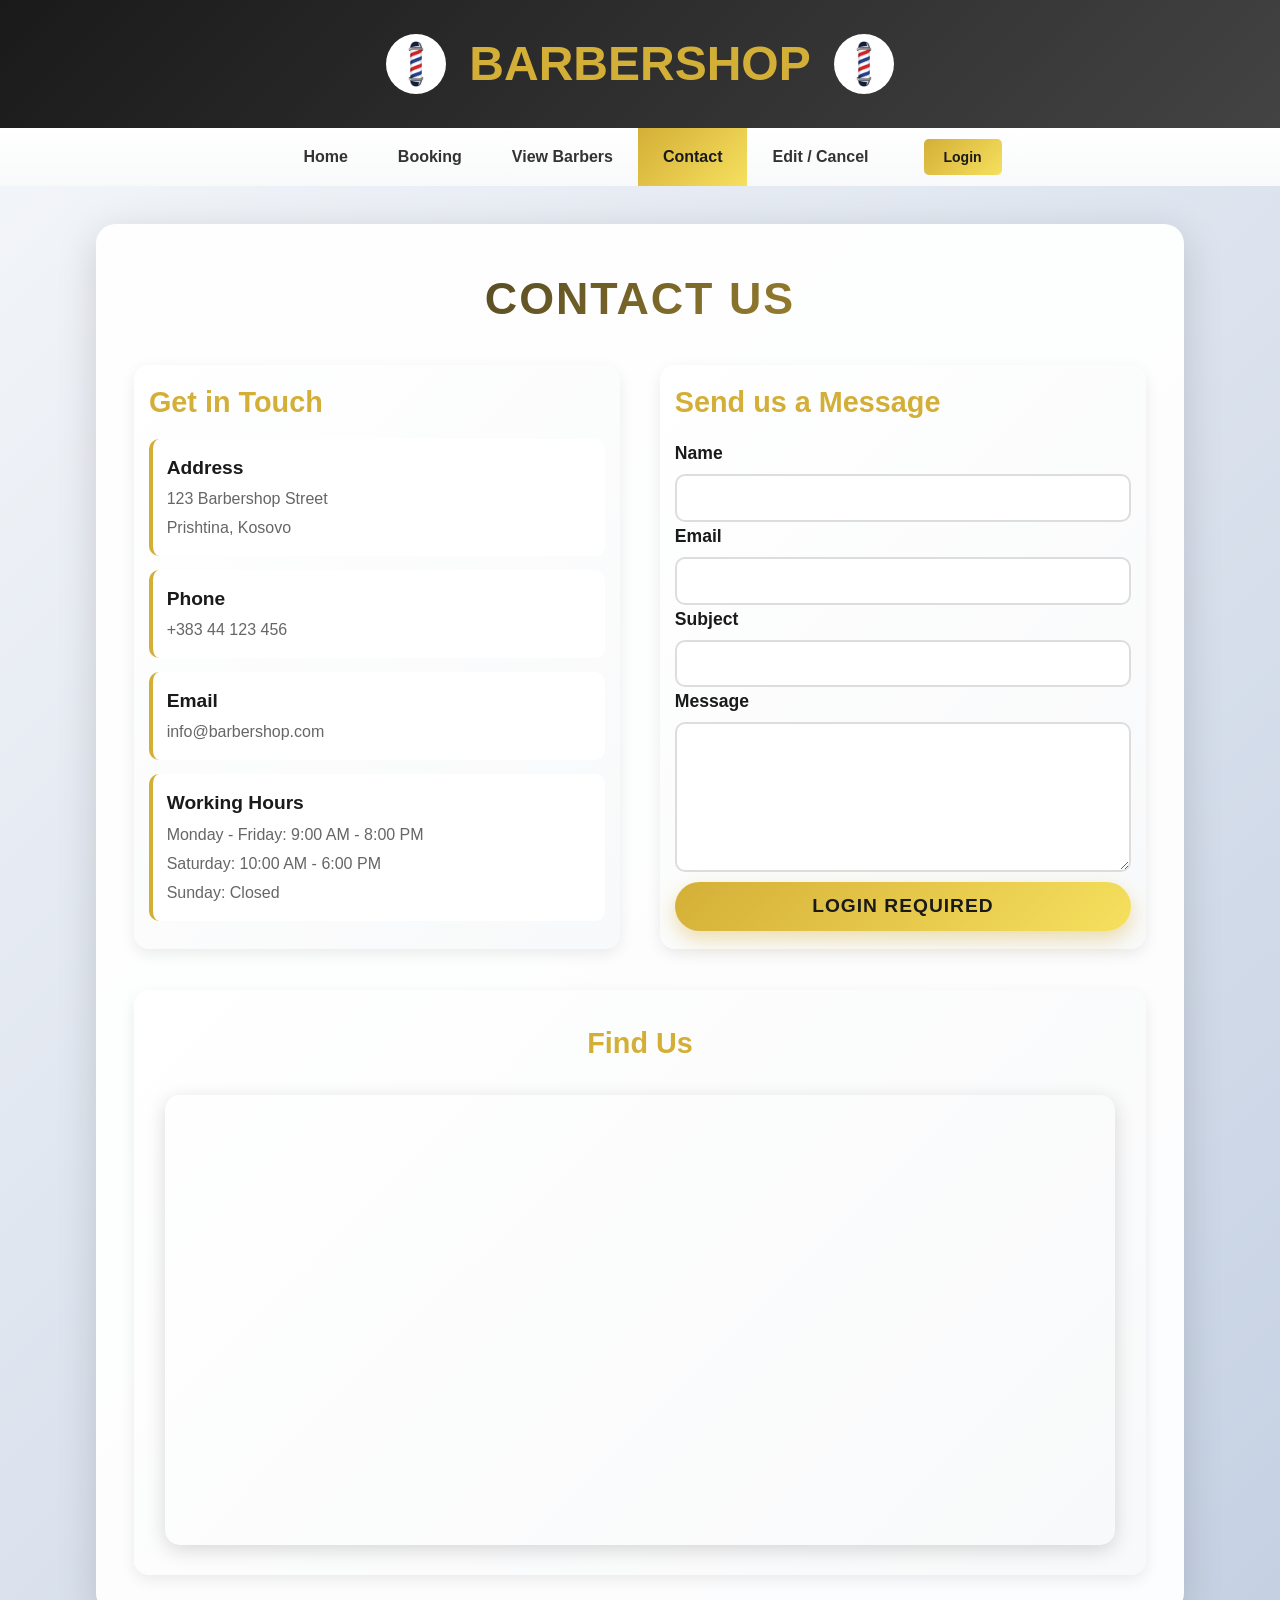
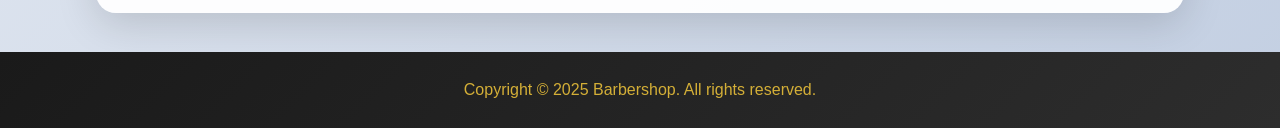
<file: FrontEnd/kontakti.html>
<!DOCTYPE html>
<html lang="en">
<head>
	<meta charset="UTF-8">
	<meta name="viewport" content="width=device-width, initial-scale=1.0">
	<link rel="stylesheet" href="kontakti.css">
	<title>Contact - Barbershop</title>
</head>
<body>
	<!-- Header Section -->
	<header class="main-header">
		<div class="header-content">
			<img src="../images/image1.jpg" class="logo" alt="Barbershop Logo">
			<h1 class="brand-title">BARBERSHOP</h1>
			<img src="../images/image1.jpg" class="logo" alt="Barbershop Logo">
		</div>
	</header>

	<!-- Navigation -->
	<nav class="main-nav">
		<ul class="nav-menu">
			<li><a href="index.html" class="nav-link">Home</a></li>
			<li><a href="Booking.html" class="nav-link">Booking</a></li>
			<li><a href="View.html" class="nav-link">View Barbers</a></li>
			<li><a href="kontakti.html" class="nav-link active">Contact</a></li>
			<li><a href="edit.html" class="nav-link">Edit / Cancel</a></li>
			<li><button id="auth-btn" class="nav-link auth-btn" onclick="openLoginModal()">Login</button></li>
		</ul>
	</nav>

	<!-- Login/Register Modal -->
	<div id="login-modal" class="login-modal">
		<div class="login-modal-content">
			<button class="close-modal" onclick="closeLoginModal()">&times;</button>
			
			<!-- Login Form -->
			<div id="login-form-container" class="auth-form-container">
				<h2>Login</h2>
				<form id="login-form">
					<div class="login-form-group">
						<label for="modal-username">Username</label>
						<input type="text" id="modal-username" name="username" required>
					</div>
					<div class="login-form-group">
						<label for="modal-password">Password</label>
						<input type="password" id="modal-password" name="password" required>
					</div>
					<button type="submit" class="login-btn">Login</button>
					<div class="modal-error-message" id="modal-error-message"></div>
					<div class="modal-success-message" id="modal-success-message"></div>
				</form>
				<p class="toggle-form">Don't have an account? <a href="#" onclick="showRegisterForm(); return false;">Register</a></p>
				
				<!-- Demo Credentials -->
				<div class="demo-credentials">
					<h4>Demo Logins:</h4>
					<p><strong>Admin:</strong> admin / admin123</p>
					<p><strong>Barber:</strong> barber / barber123</p>
					<p><strong>User:</strong> user / user123</p>
				</div>
			</div>

			<!-- Register Form -->
			<div id="register-form-container" class="auth-form-container" style="display: none;">
				<h2>Register</h2>
				<form id="register-form">
					<div class="login-form-group">
						<label for="register-username">Username</label>
						<input type="text" id="register-username" name="username" required>
					</div>
					<div class="login-form-group">
						<label for="register-email">Email</label>
						<input type="email" id="register-email" name="email" required>
					</div>
					<div class="login-form-group">
						<label for="register-password">Password</label>
						<input type="password" id="register-password" name="password" required>
					</div>
					<div class="login-form-group">
						<label for="register-confirm-password">Confirm Password</label>
						<input type="password" id="register-confirm-password" name="confirm-password" required>
					</div>
					<button type="submit" class="login-btn">Register</button>
					<div class="modal-error-message" id="register-error-message"></div>
					<div class="modal-success-message" id="register-success-message"></div>
				</form>
				<p class="toggle-form">Already have an account? <a href="#" onclick="showLoginForm(); return false;">Login</a></p>
			</div>
		</div>
	</div>

	<!-- Contact Section -->
	<section class="contact-container">
		<h2 class="contact-title">Contact Us</h2>

		<div class="contact-grid">
			<!-- Contact Information -->
			<div class="contact-info">
				<h3>Get in Touch</h3>
				<div class="info-item">
					<div>
						<h4>Address</h4>
						<p>123 Barbershop Street<br>Prishtina, Kosovo</p>
					</div>
				</div>
				<div class="info-item">
					<div>
						<h4>Phone</h4>
						<p>+383 44 123 456</p>
					</div>
				</div>
				<div class="info-item">
					<div>
						<h4>Email</h4>
						<p>info@barbershop.com</p>
					</div>
				</div>
				<div class="info-item">
					<div>
						<h4>Working Hours</h4>
						<p>Monday - Friday: 9:00 AM - 8:00 PM<br>
						Saturday: 10:00 AM - 6:00 PM<br>
						Sunday: Closed</p>
					</div>
				</div>
			</div>

			<!-- Contact Form -->
			<div class="contact-form-section">
				<h3>Send us a Message</h3>
				<form class="contact-form" onsubmit="handleContactForm(event)">
					<div class="form-group">
						<label for="name">Name</label>
						<input type="text" id="name" name="name" required>
					</div>
					<div class="form-group">
						<label for="email">Email</label>
						<input type="email" id="email" name="email" required>
					</div>
					<div class="form-group">
						<label for="subject">Subject</label>
						<input type="text" id="subject" name="subject" required>
					</div>
					<div class="form-group">
						<label for="message">Message</label>
						<textarea id="message" name="message" required></textarea>
					</div>
					<button type="submit" class="submit-btn">Send Message</button>
				</form>
			</div>
		</div>

		<!-- Map Section -->
		<div class="map-section">
			<h3>Find Us</h3>
			<div class="map-container">
				<iframe 
					src="https://www.google.com/maps/embed?pb=!1m18!1m12!1m3!1d2934.6357!2d21.1655!3d42.6629!2m3!1f0!2f0!3f0!3m2!1i1024!2i768!4f13.1!3m3!1m2!1s0x0%3A0x0!2zNDLCsDM5JzQ2LjQiTiAyMcKwMDknNTUuOCJF!5e0!3m2!1sen!2s!4v1234567890"
					width="100%" 
					height="450" 
					style="border:0; border-radius: 15px;" 
					allowfullscreen="" 
					loading="lazy">
				</iframe>
			</div>
		</div>
	</section>

	<!-- Footer -->
	<footer class="main-footer">
		<p>Copyright © 2025 Barbershop. All rights reserved.</p>
	</footer>

	<script src="login.js"></script>
	<script src="kontakti.js"></script>
</body>
</html>
</file>
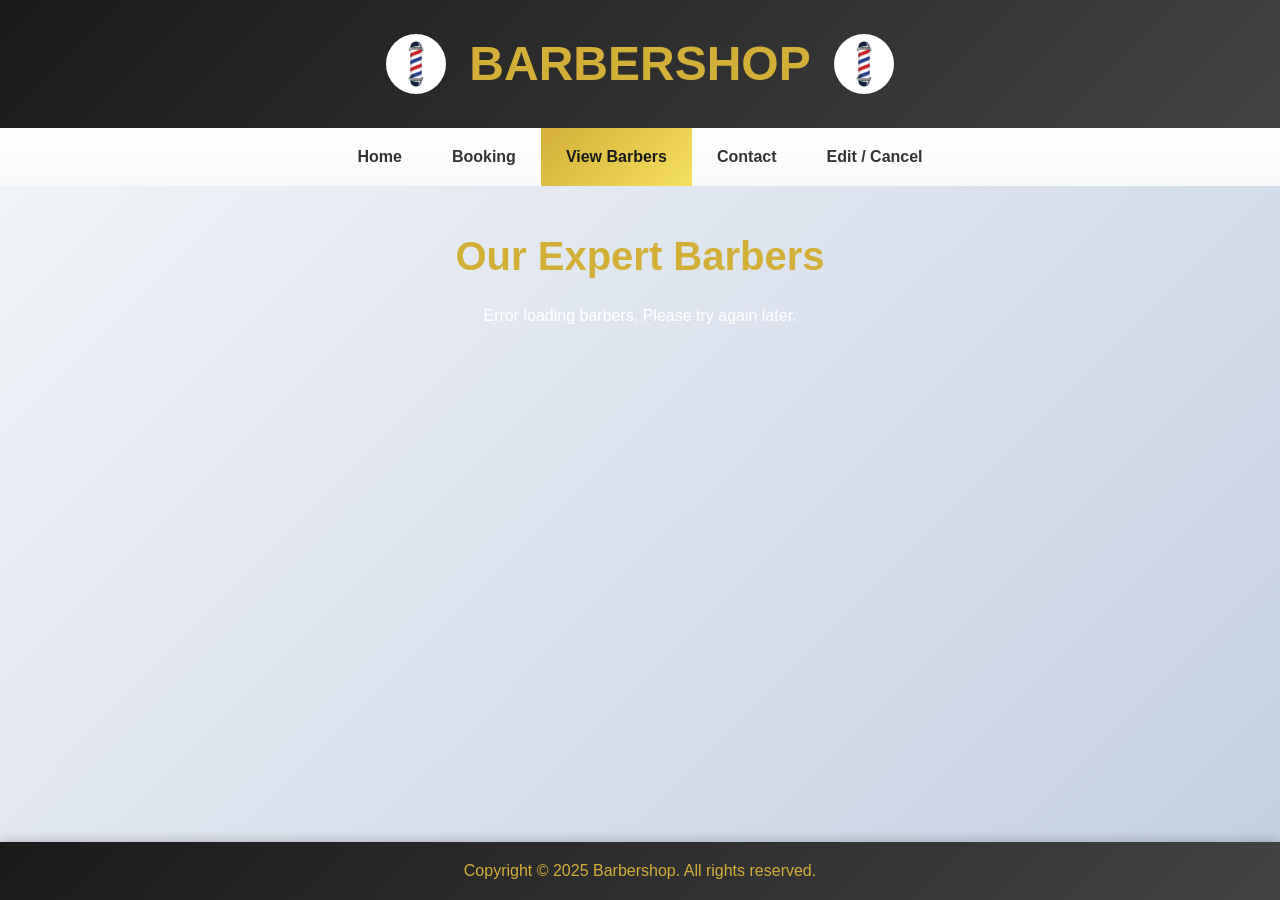
<file: FrontEnd/View.html>
<!DOCTYPE html>
<html lang="en">
<head>
    <meta charset="UTF-8">
    <meta name="viewport" content="width=device-width, initial-scale=1.0">
    <title>View Barbers</title>
    <link rel="stylesheet" href="View.css">
</head>
<body>
    <header class="main-header">
        <div class="header-content">
            <img src="../images/image1.jpg" class="logo" alt="Barbershop Logo">
            <h1 class="brand-title">BARBERSHOP</h1>
            <img src="../images/image1.jpg" class="logo" alt="Barbershop Logo">
        </div>
    </header>

     <nav class="main-nav">
        <ul class="nav-menu">
            <li><a href="index.html" class="nav-link">Home</a></li>
            <li><a href="Booking.html" class="nav-link">Booking</a></li>
            <li><a href="View.html" class="nav-link active">View Barbers</a></li>
            <li><a href="kontakti.html" class="nav-link">Contact</a></li>
            <li><a href="edit.html" class="nav-link">Edit / Cancel</a></li>
        </ul>
    </nav>

     <section class="barber-view-container">
        <h2 class="section-title">Our Expert Barbers</h2>
        <div class="barber-slider">
            <button class="slider-btn prev" onclick="slideBarbers(-1)">‹</button>
            <div class="barber-track" id="barber-track">
                <div class="barber-card">
                    <img src="../images/image1.jpg" alt="John Smith">
                    <h3>John Smith</h3>
                    <p>Expert in Fades & Classic Cuts</p>
                    <p>⭐ 4.9 (150 reviews)</p>
                </div>
                <div class="barber-card">
                    <img src="../images/image1.jpg" alt="Mike Johnson">
                    <h3>Mike Johnson</h3>
                    <p>Specialist in Modern Styles</p>
                    <p>⭐ 4.8 (120 reviews)</p>
                </div>
                <div class="barber-card">
                    <img src="../images/image1.jpg" alt="David Brown">
                    <h3>David Brown</h3>
                    <p>Master of Beard Grooming</p>
                    <p>⭐ 4.9 (180 reviews)</p>
                </div>
                <div class="barber-card">
                    <img src="../images/image1.jpg" alt="Chris Wilson">
                    <h3>Chris Wilson</h3>
                    <p>Contemporary Hair Styling Expert</p>
                    <p>⭐ 4.7 (95 reviews)</p>
                </div>
            </div>
            <button class="slider-btn next" onclick="slideBarbers(1)">›</button>
        </div>
    </section>

    <footer class="main-footer">
        <p>Copyright © 2025 Barbershop. All rights reserved.</p>
    </footer>

    <script src="login.js"></script>
    <script src="View.js"></script>
</body>
</html>
</file>
<file: FrontEnd/kontakti.css>
/* Global Shared Styles */
* {
    margin: 0;
    padding: 0;
    box-sizing: border-box;
}

body {
    font-family: 'Segoe UI', Tahoma, Geneva, Verdana, sans-serif;
    line-height: 1.6;
    color: #333;
    background: linear-gradient(135deg, #f5f7fa 0%, #c3cfe2 100%);
    min-height: 100vh;
}

/* Header Styles */
.main-header {
    background: linear-gradient(135deg, #1a1a1a 0%, #434343 100%);
    padding: 2% 0;
    box-shadow: 0 0.5% 2% rgba(0,0,0,0.3);
    position: relative;
    overflow: hidden;
}

.main-header::before {
    content: '';
    position: absolute;
    top: 0;
    left: -100%;
    width: 100%;
    height: 100%;
    background: linear-gradient(90deg, transparent, rgba(212, 175, 55, 0.3), transparent);
    animation: shimmer 3s infinite;
}

@keyframes shimmer {
    0% { left: -100%; }
    100% { left: 100%; }
}

.header-content {
    display: flex;
    align-items: center;
    justify-content: center;
    max-width: 90%;
    margin: 0 auto;
    gap: 2%;
    position: relative;
    z-index: 1;
}

.logo {
    width: 5%;
    height: auto;
    min-width: 60px;
    max-width: 80px;
    aspect-ratio: 1/1;
    border-radius: 50%;
    border: 0.3% solid #d4af37;
    object-fit: cover;
    box-shadow: 0 0 2% rgba(212, 175, 55, 0.8);
    transition: transform 0.3s ease, box-shadow 0.3s ease;
}

.logo:hover {
    transform: scale(1.1) rotate(5deg);
    box-shadow: 0 0 3% rgba(212, 175, 55, 1);
}

.brand-title {
    color: #d4af37;
    font-size: 300%;
    font-weight: bold;
    letter-spacing: 0.5%;
    text-shadow: 0.3% 0.3% 0.6% rgba(0,0,0,0.5);
    position: relative;
    animation: glow 2s ease-in-out infinite alternate;
}

@keyframes glow {
    from {
        text-shadow: 0.3% 0.3% 0.6% rgba(212, 175, 55, 0.5), 0 0 1% rgba(212, 175, 55, 0.5);
    }
    to {
        text-shadow: 0.3% 0.3% 1% rgba(212, 175, 55, 0.8), 0 0 2% rgba(212, 175, 55, 0.8);
    }
}

/* Navigation Styles */
.main-nav {
    background: linear-gradient(180deg, #ffffff 0%, #f8f9fa 100%);
    box-shadow: 0 0.3% 1.5% rgba(0,0,0,0.15);
    position: sticky;
    top: 0;
    z-index: 100;
    height: 58px;
    min-height: 58px;
    max-height: 58px;
}

.nav-menu {
    display: flex;
    justify-content: center;
    list-style: none;
    max-width: 90%;
    margin: 0 auto;
    padding: 0;
    align-items: center;
    height: 58px;
}

.nav-menu li {
    margin: 0;
    position: relative;
    display: flex;
    align-items: center;
}

.nav-link {
    display: flex;
    align-items: center;
    padding: 0 25px;
    color: #333;
    text-decoration: none;
    font-weight: 600;
    transition: all 0.4s ease;
    position: relative;
    overflow: hidden;
    font-size: 16px;
    height: 58px;
}

.nav-link::before {
    content: '';
    position: absolute;
    top: 0;
    left: -100%;
    width: 100%;
    height: 100%;
    background: linear-gradient(90deg, transparent, rgba(212, 175, 55, 0.2), transparent);
    transition: left 0.5s ease;
}

.nav-link:hover::before {
    left: 100%;
}

.nav-link:hover,
.nav-link.active {
    background: linear-gradient(135deg, #d4af37 0%, #f6e05e 100%);
    color: #1a1a1a;
}

/* Hamburger Menu */
.hamburger-menu {
    display: none;
    flex-direction: column;
    cursor: pointer;
    position: absolute;
    right: 20px;
    top: 50%;
    transform: translateY(-50%);
    z-index: 101;
    background: none;
    border: none;
    padding: 10px;
}

.hamburger-menu span {
    width: 25px;
    height: 3px;
    background-color: #333;
    margin: 5px 0;
    transition: all 0.3s ease;
    display: block;
}

.hamburger-menu.active span:nth-child(1) {
    transform: rotate(45deg) translate(10px, 10px);
}

.hamburger-menu.active span:nth-child(2) {
    opacity: 0;
}

.hamburger-menu.active span:nth-child(3) {
    transform: rotate(-45deg) translate(7px, -7px);
}

/* Mobile Navigation */
.nav-menu.mobile-active {
    flex-direction: column;
    position: fixed;
    top: 0;
    left: 0;
    right: 0;
    bottom: 0;
    width: 100%;
    height: 100vh;
    background: #ffffff;
    box-shadow: none;
    max-width: 100%;
    padding: 70px 0 20px 0;
    z-index: 999;
    overflow-y: auto;
}

.nav-menu.mobile-active li {
    width: 100%;
    text-align: left;
    position: static;
    transform: none;
    border-bottom: 1px solid #f0f0f0;
}

.nav-menu.mobile-active li:last-child {
    border-bottom: none;
}

.nav-menu.mobile-active .nav-link {
    padding: 18px 25px;
    color: #333;
    font-size: 17px;
    font-weight: 500;
    border-bottom: none;
    border-left: none;
}

.nav-menu.mobile-active .nav-link:hover,
.nav-menu.mobile-active .nav-link.active {
    background: #f8f8f8;
    color: #d4af37;
}

.nav-menu.mobile-active .auth-btn {
    background: #d4af37;
    color: #ffffff;
    margin: 20px 25px;
    width: calc(100% - 50px);
    height: 50px;
    font-size: 16px;
    font-weight: 600;
    border-radius: 5px;
    text-align: center;
}

/* Footer */
.main-footer {
    background: linear-gradient(135deg, #1a1a1a 0%, #2d2d2d 100%);
    color: #d4af37;
    text-align: center;
    padding: 2% 0;
    margin-top: 3%;
}

.main-footer p {
    font-size: 100%;
}

/* Contact Page Specific Styles */

.contact-container {
    max-width: 85%;
    margin: 3% auto;
    padding: 3%;
    background: rgba(255, 255, 255, 0.95);
    border-radius: 20px;
    box-shadow: 0 10px 40px rgba(0,0,0,0.15);
}

.contact-title {
    text-align: center;
    font-size: 280%;
    color: #1a1a1a;
    margin-bottom: 3%;
    font-weight: 700;
    text-transform: uppercase;
    letter-spacing: 2px;
    background: linear-gradient(135deg, #1a1a1a 0%, #d4af37 100%);
    -webkit-background-clip: text;
    -webkit-text-fill-color: transparent;
    background-clip: text;
}

.contact-grid {
    display: grid;
    grid-template-columns: 1fr 1fr;
    gap: 4%;
    margin-top: 3%;
}

.contact-info {
    padding: 3%;
    background: linear-gradient(135deg, #ffffff 0%, #f8f9fa 100%);
    border-radius: 15px;
    box-shadow: 0 5px 15px rgba(0,0,0,0.08);
}

.contact-info h3 {
    color: #d4af37;
    font-size: 180%;
    margin-bottom: 3%;
    font-weight: 600;
}

.info-item {
    margin-bottom: 3%;
    display: flex;
    align-items: flex-start;
    gap: 3%;
    padding: 3%;
    background: #fff;
    border-radius: 10px;
    transition: all 0.3s ease;
    border-left: 4px solid #d4af37;
}

.info-item:hover {
    transform: translateX(5px);
    box-shadow: 0 5px 15px rgba(212, 175, 55, 0.2);
}

.info-item i {
    color: #d4af37;
    font-size: 150%;
    margin-top: 1%;
}

.info-item h4 {
    color: #1a1a1a;
    margin-bottom: 1%;
    font-size: 120%;
    font-weight: 600;
}

.info-item p {
    color: #666;
    line-height: 1.8;
}

.contact-form-section {
    padding: 3%;
    background: linear-gradient(135deg, #ffffff 0%, #f8f9fa 100%);
    border-radius: 15px;
    box-shadow: 0 5px 15px rgba(0,0,0,0.08);
}

.contact-form-section h3 {
    color: #d4af37;
    font-size: 180%;
    margin-bottom: 3%;
    font-weight: 600;
}

.contact-form {
    display: flex;
    flex-direction: column;
    gap: 2.5%;
}

.form-group {
    display: flex;
    flex-direction: column;
}

.form-group label {
    font-weight: 600;
    margin-bottom: 1.5%;
    color: #1a1a1a;
    font-size: 110%;
}

.form-group input,
.form-group textarea,
.form-group select {
    padding: 2.5%;
    border: 2px solid #ddd;
    border-radius: 10px;
    font-size: 110%;
    font-family: inherit;
    transition: all 0.3s ease;
    background: #fff;
}

.form-group select {
    cursor: pointer;
    appearance: none;
    -webkit-appearance: none;
    -moz-appearance: none;
    background-image: url('data:image/svg+xml;charset=UTF-8,%3Csvg xmlns="http://www.w3.org/2000/svg" width="12" height="8" viewBox="0 0 12 8"%3E%3Cpath fill="%23d4af37" d="M0 0l6 8 6-8z"/%3E%3C/svg%3E');
    background-repeat: no-repeat;
    background-position: right 15px center;
    background-size: 12px;
    padding-right: 40px;
}

.form-group select:hover {
    border-color: #d4af37;
    background-color: #fffef7;
}

.form-group input:focus,
.form-group textarea:focus,
.form-group select:focus {
    outline: none;
    border-color: #d4af37;
    box-shadow: 0 0 10px rgba(212, 175, 55, 0.2);
}

.form-group select:focus {
    background-color: #fffef7;
}

.form-group select option {
    padding: 10px;
    background: #fff;
    color: #1a1a1a;
}

.form-group select option:hover {
    background: #f6e05e;
}

.form-group textarea {
    resize: vertical;
    min-height: 150px;
}

.submit-btn {
    padding: 3% 5%;
    background: linear-gradient(135deg, #d4af37 0%, #f6e05e 100%);
    color: #1a1a1a;
    border: none;
    border-radius: 50px;
    font-size: 120%;
    font-weight: bold;
    cursor: pointer;
    transition: all 0.4s ease;
    margin-top: 2%;
    box-shadow: 0 8px 20px rgba(212, 175, 55, 0.4);
    text-transform: uppercase;
    letter-spacing: 1px;
}

.submit-btn:hover {
    background: linear-gradient(135deg, #f6e05e 0%, #d4af37 100%);
    transform: translateY(-3px);
    box-shadow: 0 12px 30px rgba(212, 175, 55, 0.6);
}

/* Map Section */
.map-section {
    margin-top: 4%;
    padding: 3%;
    background: linear-gradient(135deg, #ffffff 0%, #f8f9fa 100%);
    border-radius: 15px;
    box-shadow: 0 5px 15px rgba(0,0,0,0.08);
}

.map-section h3 {
    text-align: center;
    color: #d4af37;
    font-size: 180%;
    margin-bottom: 3%;
    font-weight: 600;
}

.map-container {
    width: 100%;
    height: 450px;
    border-radius: 15px;
    overflow: hidden;
    box-shadow: 0 5px 20px rgba(0,0,0,0.15);
}

.map-container iframe {
    width: 100%;
    height: 100%;
    border: none;
}

/* Login Modal Styles */
.login-modal {
    display: none;
    position: fixed;
    top: 0;
    left: 0;
    width: 100%;
    height: 100%;
    background: rgba(0,0,0,0.7);
    z-index: 1000;
    align-items: center;
    justify-content: center;
}

.login-modal.show {
    display: flex;
}

.login-modal-content {
    background: linear-gradient(135deg, #ffffff 0%, #f8f9fa 100%);
    padding: 4%;
    border-radius: 20px;
    max-width: 450px;
    width: 90%;
    position: relative;
    animation: slideDown 0.3s ease;
    box-shadow: 0 20px 60px rgba(0,0,0,0.3);
}

@keyframes slideDown {
    from {
        transform: translateY(-50px);
        opacity: 0;
    }
    to {
        transform: translateY(0);
        opacity: 1;
    }
}

.close-modal {
    position: absolute;
    top: 2%;
    right: 2%;
    background: linear-gradient(135deg, #ff6b6b 0%, #ee5a6f 100%);
    color: #fff;
    border: none;
    width: 35px;
    height: 35px;
    border-radius: 50%;
    font-size: 140%;
    cursor: pointer;
    transition: all 0.3s ease;
    display: flex;
    align-items: center;
    justify-content: center;
    box-shadow: 0 3px 10px rgba(255, 107, 107, 0.3);
}

.close-modal:hover {
    background: linear-gradient(135deg, #ee5a6f 0%, #ff6b6b 100%);
    transform: rotate(90deg);
    box-shadow: 0 5px 15px rgba(255, 107, 107, 0.5);
}

.login-form-group {
    margin-bottom: 1.5rem;
}

.login-form-group label {
    display: block;
    margin-bottom: 0.5rem;
    color: #333;
    font-weight: 600;
}

.login-form-group input {
    width: 100%;
    padding: 12px;
    border: 2px solid #ddd;
    border-radius: 8px;
    font-size: 1rem;
    transition: border-color 0.3s ease;
}

.login-form-group input:focus {
    outline: none;
    border-color: #d4af37;
}

.login-btn {
    width: 100%;
    padding: 12px;
    background: linear-gradient(135deg, #d4af37 0%, #f6e05e 100%);
    color: #1a1a1a;
    border: none;
    border-radius: 8px;
    font-size: 1.1rem;
    font-weight: 600;
    cursor: pointer;
    transition: all 0.3s ease;
}

.login-btn:hover {
    transform: translateY(-2px);
    box-shadow: 0 5px 15px rgba(212, 175, 55, 0.4);
}

.demo-credentials {
    margin-top: 1.5rem;
    padding: 1rem;
    background: #f5f5f5;
    border-radius: 8px;
    font-size: 0.85rem;
}

.demo-credentials h4 {
    color: #d4af37;
    margin-bottom: 0.5rem;
    font-size: 1rem;
}

.demo-credentials p {
    margin: 0.3rem 0;
    color: #666;
}

.demo-credentials strong {
    color: #1a1a1a;
}

.toggle-form {
    text-align: center;
    margin-top: 1.5rem;
    font-size: 0.9rem;
    color: #666;
}

.toggle-form a {
    color: #d4af37;
    text-decoration: none;
    font-weight: 600;
    transition: color 0.3s ease;
}

.toggle-form a:hover {
    color: #b8941f;
    text-decoration: underline;
}

.auth-btn {
    background: linear-gradient(135deg, #d4af37 0%, #f6e05e 100%);
    border: none;
    cursor: pointer;
    color: #1a1a1a;
    font-weight: 600;
    padding: 0 20px;
    border-radius: 5px;
    transition: all 0.3s ease;
    font-size: 14px;
    margin-left: 30px;
    height: 36px;
    display: flex;
    align-items: center;
}

.auth-btn:hover {
    background: linear-gradient(135deg, #f6e05e 0%, #d4af37 100%);
}

.modal-error-message,
.modal-success-message {
    text-align: center;
    margin-top: 1rem;
    font-size: 0.9rem;
}

.modal-error-message {
    color: #d32f2f;
}

.modal-success-message {
    color: #388e3c;
}

/* Star Rating Styles */
.star-rating {
    display: flex;
    flex-direction: row-reverse;
    justify-content: center;
    gap: 5px;
    font-size: 2.5rem;
}

.star-rating input[type="radio"] {
    display: none;
}

.star-rating label.star {
    color: #ddd;
    cursor: pointer;
    transition: color 0.2s ease;
}

.star-rating label.star:hover,
.star-rating label.star:hover ~ label.star,
.star-rating input[type="radio"]:checked ~ label.star {
    color: #d4af37;
}

/* Responsive Design */
@media (max-width: 768px) {
    .brand-title {
        font-size: 1.8em;
        letter-spacing: 1px;
    }

    .logo {
        min-width: 50px;
        max-width: 60px;
    }

    .main-nav {
        position: sticky;
        top: 0;
    }

    .hamburger-menu {
        display: flex;
    }

    .nav-menu {
        display: none;
        flex-direction: column;
        position: absolute;
        top: 100%;
        left: 0;
        right: 0;
        width: 100%;
        background: #ffffff;
        box-shadow: 0 4px 8px rgba(0,0,0,0.1);
        max-width: 100%;
        padding: 0;
    }

    .nav-menu.mobile-active {
        display: flex;
    }

    .nav-menu li {
        width: 100%;
        text-align: center;
        position: static;
        transform: none;
    }

    .nav-link {
        padding: 12px 15px;
        font-size: 14px;
        border-bottom: none;
        border-left: 3px solid transparent;
    }

    .nav-link.active,
    .nav-link:hover {
        border-left-color: #d4af37;
        border-bottom: none;
    }

    .contact-grid {
        grid-template-columns: 1fr;
    }

    .contact-title {
        font-size: 1.8em;
    }

    .contact-form-section {
        padding: 20px 15px;
    }

    .contact-info-section {
        padding: 20px 15px;
    }

    .map-container {
        height: 300px;
    }

    #user-info {
        right: 20px !important;
    }
    
    #logout-btn-item {
        right: 6% !important;
    }
}
</file>
<file: FrontEnd/View.css>
/* Basic Reset */
* {
    margin: 0;
    padding: 0;
    box-sizing: border-box;
}

body {
    font-family: 'Segoe UI', Tahoma, Geneva, Verdana, sans-serif;
    line-height: 1.6;
    color: #333;
    background: linear-gradient(135deg, #f5f7fa 0%, #c3cfe2 100%);
    min-height: 100vh;
    display: flex;
    flex-direction: column;
}

/* Header */
.main-header {
    background: linear-gradient(135deg, #1a1a1a 0%, #434343 100%);
    padding: 2% 0;
    box-shadow: 0 0.5% 2% rgba(0,0,0,0.3);
    position: relative;
    overflow: hidden;
}

.main-header::before {
    content: '';
    position: absolute;
    top: 0;
    left: -100%;
    width: 100%;
    height: 100%;
    background: linear-gradient(90deg, transparent, rgba(212, 175, 55, 0.3), transparent);
    animation: shimmer 3s infinite;
}

@keyframes shimmer {
    0% { left: -100%; }
    100% { left: 100%; }
}

.header-content {
    display: flex;
    align-items: center;
    justify-content: center;
    max-width: 90%;
    margin: 0 auto;
    gap: 2%;
    position: relative;
    z-index: 1;
}

.logo {
    width: 5%;
    height: auto;
    min-width: 60px;
    max-width: 80px;
    aspect-ratio: 1/1;
    border-radius: 50%;
    border: 0.3% solid #d4af37;
    object-fit: cover;
    box-shadow: 0 0 2% rgba(212, 175, 55, 0.8);
    transition: transform 0.3s ease, box-shadow 0.3s ease;
}

.logo:hover {
    transform: scale(1.1) rotate(5deg);
    box-shadow: 0 0 3% rgba(212, 175, 55, 1);
}

.brand-title {
    color: #d4af37;
    font-size: 300%;
    font-weight: bold;
    letter-spacing: 0.5%;
    text-shadow: 0.3% 0.3% 0.6% rgba(0,0,0,0.5);
    position: relative;
    animation: glow 2s ease-in-out infinite alternate;
}

@keyframes glow {
    from {
        text-shadow: 0.3% 0.3% 0.6% rgba(212, 175, 55, 0.5), 0 0 1% rgba(212, 175, 55, 0.5);
    }
    to {
        text-shadow: 0.3% 0.3% 1% rgba(212, 175, 55, 0.8), 0 0 2% rgba(212, 175, 55, 0.8);
    }
}

/* Navigation Styles */
.main-nav {
    background: linear-gradient(180deg, #ffffff 0%, #f8f9fa 100%);
    box-shadow: 0 0.3% 1.5% rgba(0,0,0,0.15);
    position: sticky;
    top: 0;
    z-index: 100;
    height: 58px;
    min-height: 58px;
    max-height: 58px;
}

.nav-menu {
    display: flex;
    justify-content: center;
    list-style: none;
    max-width: 90%;
    margin: 0 auto;
    padding: 0;
    align-items: center;
    height: 58px;
}

.nav-menu li {
    margin: 0;
    position: relative;
    display: flex;
    align-items: center;
}

.nav-link {
    display: flex;
    align-items: center;
    padding: 0 25px;
    color: #333;
    text-decoration: none;
    font-weight: 600;
    transition: all 0.4s ease;
    position: relative;
    overflow: hidden;
    font-size: 16px;
    height: 58px;
}

.nav-link::before {
    content: '';
    position: absolute;
    top: 0;
    left: -100%;
    width: 100%;
    height: 100%;
    background: linear-gradient(90deg, transparent, rgba(212, 175, 55, 0.2), transparent);
    transition: left 0.5s ease;
}

.nav-link:hover::before {
    left: 100%;
}

.nav-link:hover,
.nav-link.active {
    background: linear-gradient(135deg, #d4af37 0%, #f6e05e 100%);
    color: #1a1a1a;
}

.hamburger-menu {
    display: none;
    flex-direction: column;
    cursor: pointer;
    position: absolute;
    right: 20px;
    top: 50%;
    transform: translateY(-50%);
    z-index: 1001;
    background: none;
    border: none;
    padding: 10px;
}

.hamburger-menu span {
    width: 25px;
    height: 3px;
    background-color: #333;
    margin: 5px 0;
    transition: all 0.3s ease;
    display: block;
}

.hamburger-menu.active span:nth-child(1) {
    transform: rotate(45deg) translate(10px, 10px);
}

.hamburger-menu.active span:nth-child(2) {
    opacity: 0;
}

.hamburger-menu.active span:nth-child(3) {
    transform: rotate(-45deg) translate(7px, -7px);
}

/* Mobile Navigation */
.nav-menu.mobile-active {
    flex-direction: column;
    position: fixed;
    top: 0;
    left: 0;
    right: 0;
    bottom: 0;
    width: 100%;
    height: 100vh;
    background: #ffffff;
    box-shadow: none;
    max-width: 100%;
    padding: 70px 0 20px 0;
    z-index: 999;
    overflow-y: auto;
    display: flex;
    align-items: center;
    justify-content: center;
}

.nav-menu.mobile-active ul, .nav-menu.mobile-active ol { width: 100%; }

.nav-menu.mobile-active li {
    width: 100%;
    text-align: center;
    position: static;
    transform: none;
    border-bottom: 1px solid #f0f0f0;
}

.nav-menu.mobile-active li:last-child {
    border-bottom: none;
}

.nav-menu.mobile-active .nav-link {
    padding: 18px 25px;
    height: auto;
    color: #333;
    font-size: 17px;
    font-weight: 500;
    border-bottom: none;
}

.nav-menu.mobile-active .nav-link:hover,
.nav-menu.mobile-active .nav-link.active {
    background: #f8f8f8;
    color: #d4af37;
}

.nav-menu.mobile-active .auth-btn {
    background: #d4af37;
    color: #ffffff;
    margin: 20px 25px;
    width: calc(100% - 50px);
    height: 50px;
    font-size: 16px;
    font-weight: 600;
    border-radius: 5px;
    text-align: center;
}

/* Slider Section */
.barber-view-container {
    max-width: 90%;
    margin: 3% auto;
    flex: 1 0 auto;
    overflow: hidden;
}

.section-title {
    text-align: center;
    font-size: 2.5rem;
    color: #d4af37;
    margin-bottom: 2%;
    font-weight: 600;
}

/* Barber Slider */
.barber-slider {
    position: relative;
    overflow: hidden;
    padding: 2% 0;
    margin: 0 auto;
}

.barber-track {
    display: flex;
    gap: 2%;
    transition: transform 0.5s ease;
    width: 100%;
}

.barber-card {
    min-width: 45%;
    max-width: 48%;
    flex-shrink: 0;
    background: linear-gradient(135deg, #fff, #f9f9f9);
    border-radius: 15px;
    padding: 20px;
    text-align: center;
    box-shadow: 0 5px 15px rgba(0,0,0,0.1);
    transition: all 0.3s ease;
    border: 2px solid transparent;
}

.barber-card:hover {
    transform: translateY(-5px);
    box-shadow: 0 8px 25px rgba(212, 175, 55, 0.4);
    border-color: #d4af37;
}

.barber-card img {
    width: 140px;
    height: 140px;
    border-radius: 50%;
    margin: 0 auto 12px;
    object-fit: cover;
    border: 3px solid #d4af37;
    box-shadow: 0 4px 10px rgba(212, 175, 55, 0.3);
    display: block;
}

.barber-card h3 {
    color: #1a1a1a;
    font-size: 1.2rem;
    margin-bottom: 5px;
}

.barber-card p {
    color: grey;
    font-size: 0.9rem;
    margin-bottom: 5px;
}

/* Rating display */
.rating {
    display: flex;
    align-items: center;
    justify-content: center;
    gap: 8px;
    margin-top: 8px;
}

.stars-outer {
    position: relative;
    display: inline-block;
    color: #ccc;
    font-size: 1rem;
    line-height: 1;
}

.stars-outer::before {
    content: '★★★★★';
    letter-spacing: 2px;
}

.stars-inner {
    position: absolute;
    top: 0;
    left: 0;
    white-space: nowrap;
    overflow: hidden;
    color: #f8ce0b; /* gold */
}

.stars-inner::before {
    content: '★★★★★';
    letter-spacing: 2px;
}

.rating-value {
    font-weight: 700;
    color: #1a1a1a;
    font-size: 0.95rem;
}

.rating-count {
    color: grey;
    font-size: 0.85rem;
}

@media (max-width: 768px) {
    .stars-outer, .stars-inner::before { font-size: 1.05rem; }
}

/* Slider Buttons */
.slider-btn {
    position: absolute;
    top: 50%;
    transform: translateY(-50%);
    background: linear-gradient(135deg, #d4af37 0%, #f6e05e 100%);
    border: none;
    width: 50px;
    height: 50px;
    border-radius: 50%;
    cursor: pointer;
    font-size: 1.5rem;
    display: flex;
    align-items: center;
    justify-content: center;
    z-index: 10;
    color: #1a1a1a;
    box-shadow: 0 4px 10px rgba(212, 175, 55, 0.4);
    transition: all 0.3s ease;
}

.slider-btn:hover {
    transform: translateY(-50%) scale(1.1);
    box-shadow: 0 6px 15px rgba(212, 175, 55, 0.6);
}

.slider-btn.prev { left: -80px; z-index: 40; }
.slider-btn.next { right: -80px; z-index: 40; }

/* Footer */
.main-footer {
    background: linear-gradient(135deg, #1a1a1a 0%, #434343 100%);
    color: #d4af37;
    text-align: center;
    padding: 1rem 0;
    margin-top: 3%;
    box-shadow: 0 -2px 10px rgba(0,0,0,0.2);
}

/* Responsive */
@media (max-width: 768px) {
    /* show hamburger and hide desktop nav on small screens */
    .hamburger-menu {
        display: flex;
    }

    .nav-menu {
        display: none;
    }

    .nav-menu.mobile-active {
        display: flex;
    }

    .brand-title {
        font-size: 1.8em;
        letter-spacing: 1px;
    }

    .logo {
        min-width: 50px;
        max-width: 60px;
    }

    .section-title {
        font-size: 1.8rem;
        margin-bottom: 20px;
    }

    .barber-view-container {
        max-width: 100%;
        padding: 20px 10px;
        margin: 20px auto;
    }

    .barber-slider {
        padding: 10px 0;
        position: relative;
        width: 100%;
    }

    .barber-track {
        gap: 15px;
        padding: 0 60px;
    }

    .barber-card {
        min-width: calc(100% - 120px);
        max-width: calc(100% - 120px);
        flex-shrink: 0;
        padding: 25px 15px;
        margin: 0;
    }

    .barber-card img {
        width: 120px;
        height: 120px;
    }

    .barber-card h3 {
        font-size: 1.3rem;
    }

    .barber-card p {
        font-size: 0.95rem;
    }

    /* keep slider buttons inside viewport on small screens */
    .slider-btn {
        width: 45px;
        height: 45px;
        font-size: 1.3rem;
    }

    .slider-btn.prev { 
        left: 5px;
        z-index: 50;
    }
    
    .slider-btn.next { 
        right: 5px;
        z-index: 50;
    }

    #user-info {
        right: 20px !important;
    }
    
    #logout-btn-item {
        right: 6% !important;
    }
}
</file>
